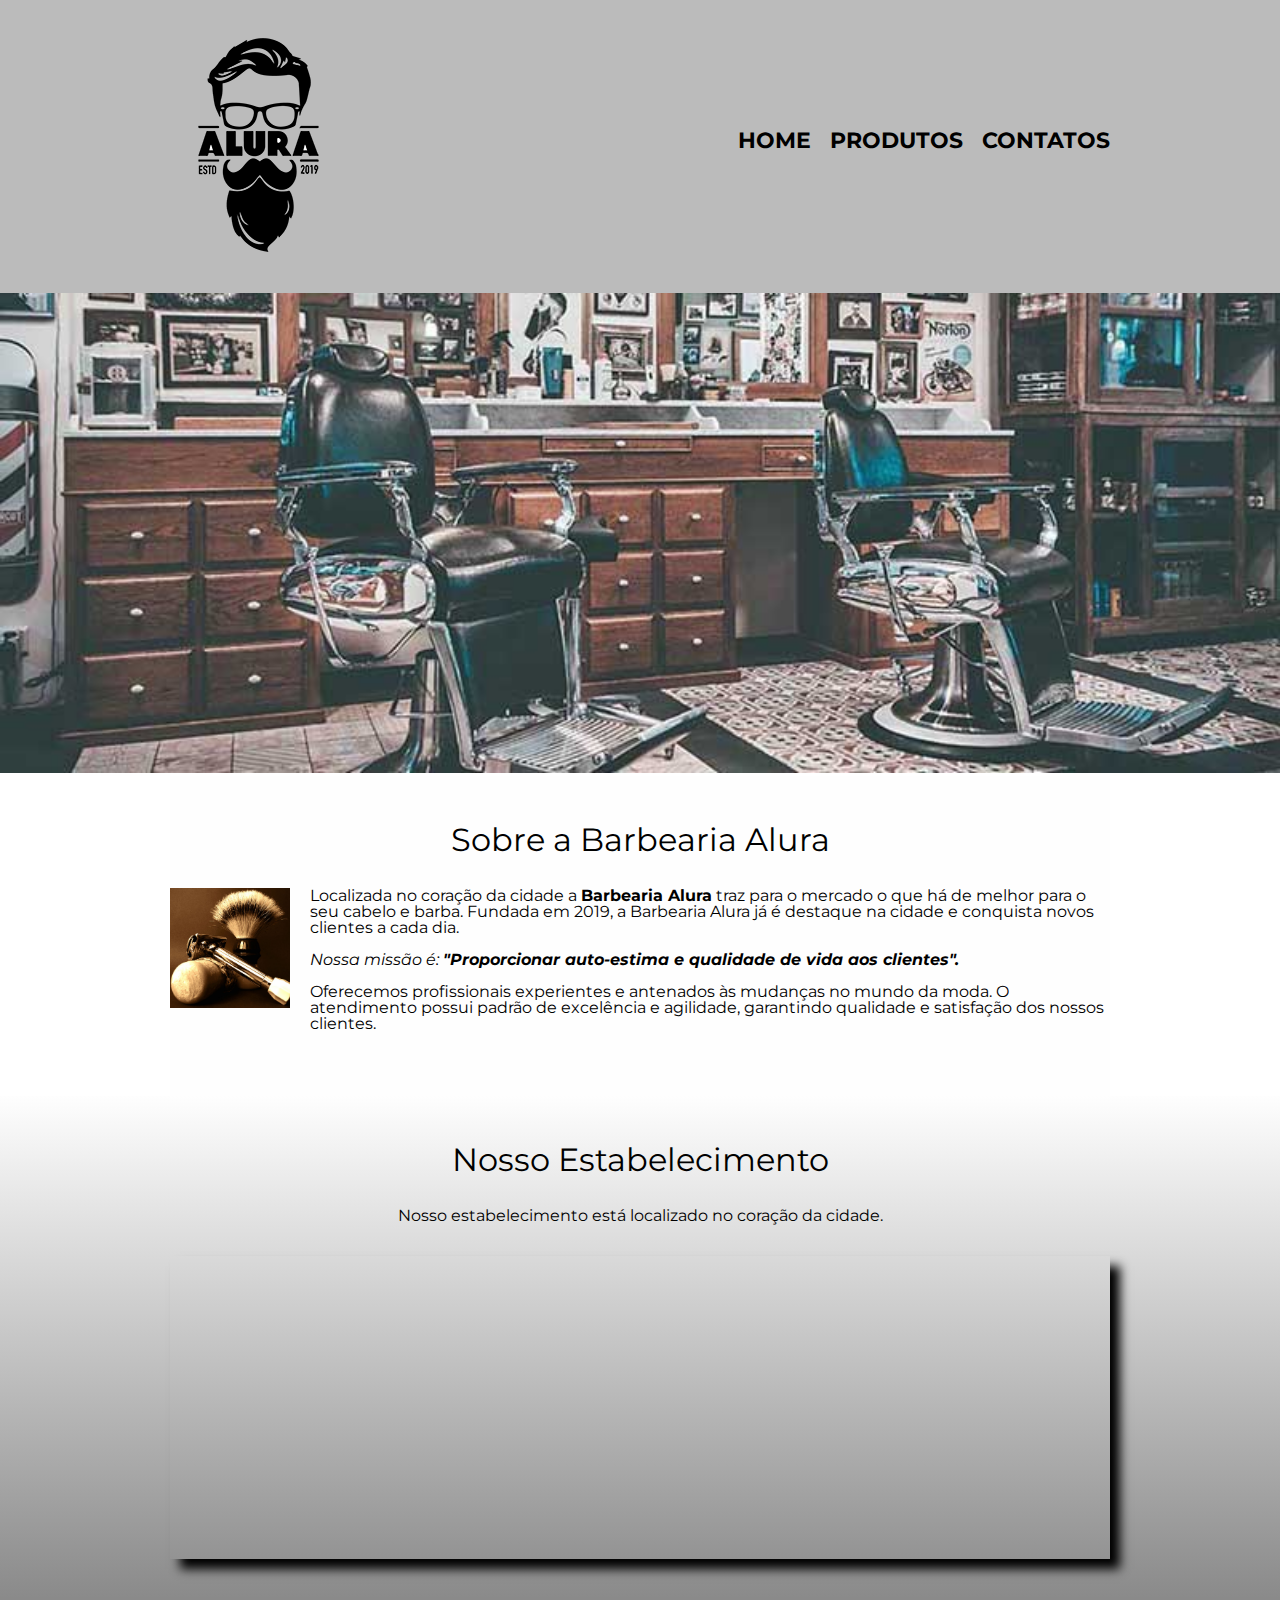
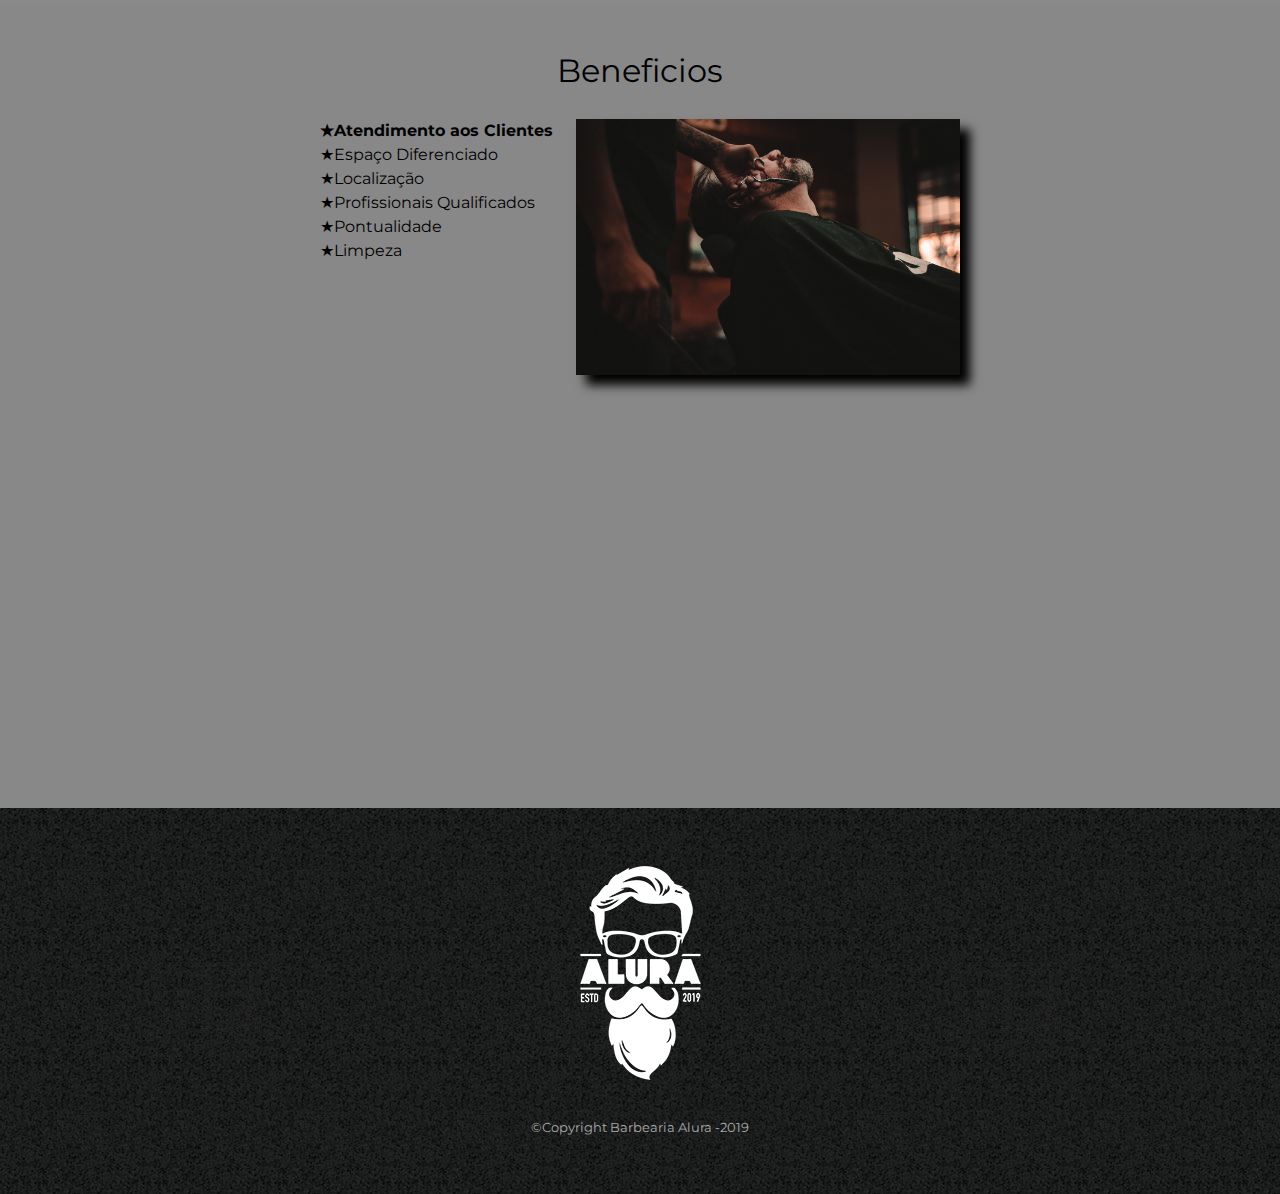
<file: index.html>
<!DOCTYPE html>

<html lang="pt-br">
	<head>

		<meta charset="utf-8">
		<meta name="viewport" content="width=device-width">

		<title>Barbearia Alura</title>

		
		<link rel="stylesheet" href="reset.css">
		<link rel="stylesheet"  href="style.css">
		<link href="https://fonts.googleapis.com/css?family=Montserrat&display=swap" rel="stylesheet">
		


	</head>

	<body>

		<header>
			<div class="caixa">
				<h1> <img src="logo.png"> </h1>

				<nav>
					<ul>
						<li><a href="index.html">Home</a></li>
						<li><a href="produtos.html">Produtos</a></li>
						<li><a href="contato.html">Contatos</a></li>
					</ul>
				</nav>
			</div>
		</header>

		<img class="banner" src="banner.jpg">

		<main>

			<section class="principal">

				<h2 class="titulo-principal">Sobre a Barbearia Alura</h2>

				<img  class= "utensilios "src="utensilios.jpg" alt="Utensilios de um Barbeiro.">

				<p>Localizada no coração da cidade a <strong>Barbearia Alura</strong> traz para o mercado o que há de melhor para o seu cabelo e barba. Fundada em 2019, a Barbearia Alura já é destaque na cidade e conquista novos clientes a cada dia.</p>

				<p  id="missao"> <em>Nossa missão é: <strong>"Proporcionar auto-estima e qualidade de vida aos clientes".</strong></em></p>

				<p>Oferecemos profissionais experientes e antenados às mudanças no mundo da moda. O atendimento possui padrão de excelência e agilidade, garantindo qualidade e satisfação dos nossos clientes.</p>

			</section>

			<section  class="mapa">

				<h3 class="titulo-principal"> Nosso Estabelecimento</h3>
				<p>Nosso estabelecimento está localizado no coração da  cidade.</p>

				<div class="mapa-conteudo">
					<iframe src="https://www.google.com/maps/embed?pb=!1m18!1m12!1m3!1d117016.89674526354!2d-46.662199775715145!3d-23.57641455651642!2m3!1f0!2f0!3f0!3m2!1i1024!2i768!4f13.1!3m3!1m2!1s0x0%3A0xab35da2f5ca62674!2sCaelum%20-%20Escola%20de%20Tecnologia!5e0!3m2!1spt-BR!2sbr!4v1624027834168!5m2!1spt-BR!2sbr" width="100%" height="300" style="border:0;" allowfullscreen="" loading="lazy"></iframe>	
				</div>	
			</section>
			<section class="beneficios">
				<h3 class="titulo-principal">Beneficios</h3>
					<div class="conteudo-beneficios">
						<ul class="lista-beneficios">
							<li class="itens">Atendimento aos Clientes</li>
							<li class="itens">Espaço Diferenciado</li>
							<li class="itens">Localização</li>
							<li class="itens">Profissionais Qualificados</li>
							<li class="itens">Pontualidade</li>
							<li class="itens">Limpeza</li>
						</ul><img src="beneficios.jpg" class="imagem-beneficios">						
					</div>	
					<div class="video">
						<iframe width="100%" height="315" src="https://www.youtube.com/embed/wcVVXUV0YUY" title="YouTube video player" frameborder="0" allow="accelerometer; autoplay; clipboard-write; encrypted-media; gyroscope; picture-in-picture" allowfullscreen></iframe>
					</div>
			</section> 
		</main>
			<footer>
				<img src="logo-branco.png">
				<p class="copyright">&copy;Copyright Barbearia Alura -2019</p>
			</footer>

	</body>


</html>
</file>
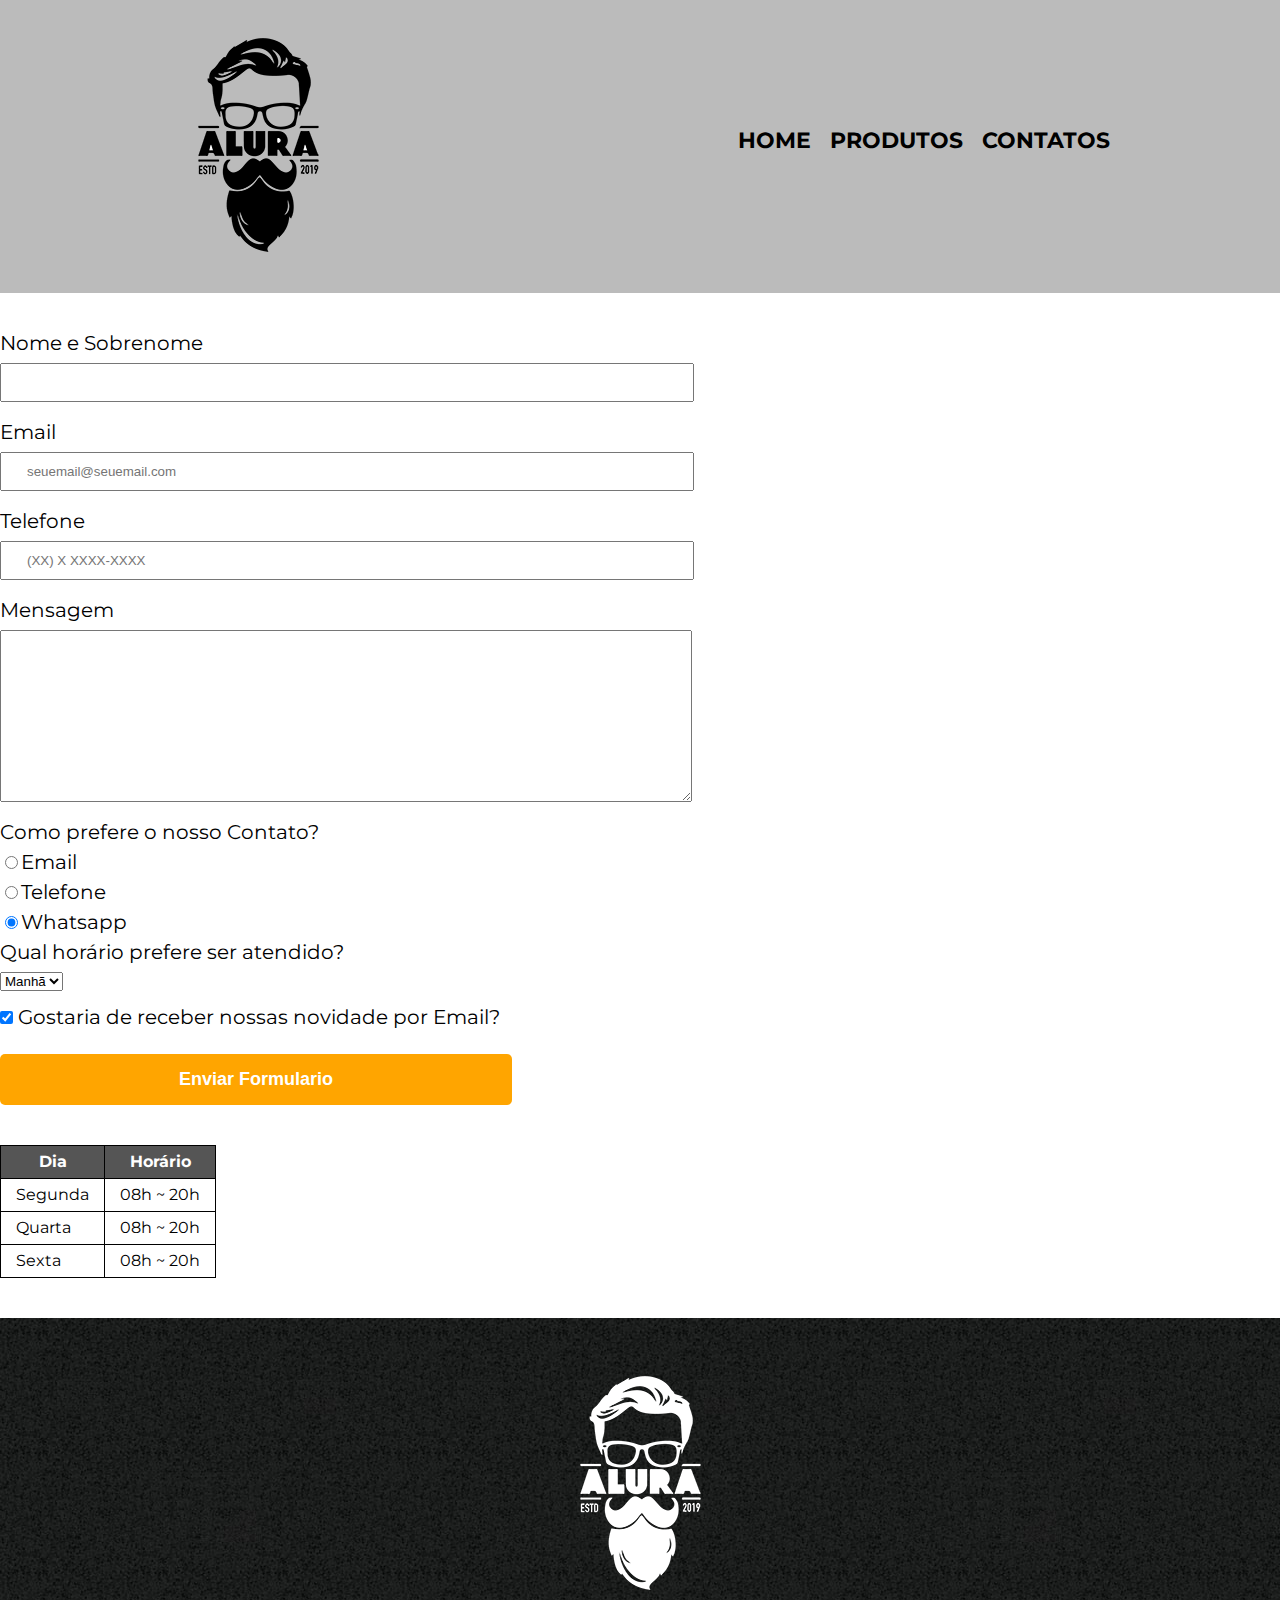
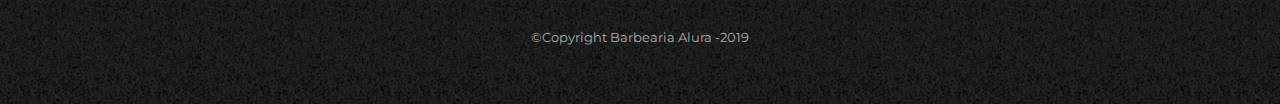
<file: contato.html>
<!DOCTYPE html>
<html>
<head>
	<meta charset="utf-8">
	<meta name="viewport" content="width=device-width">
	<title>	Contato - Barbearia Alura</title>
	<link rel="stylesheet" href="reset.css">
	<link rel="stylesheet"  href="style.css">
	<link href="https://fonts.googleapis.com/css?family=Montserrat&display=swap" rel="stylesheet">

	

</head>
<body>
	<header>
		<div class="caixa">
			<h1> <img src="logo.png" alt="Logo da Barbearia Alura"> </h1>

			<nav>
				<ul>
					<li><a href="index.html">Home</a></li>
					<li><a href="produtos.html">Produtos</a></li>
					<li><a href="contato.html">Contatos</a></li>
				</ul>
			</nav>
		</div>
	</header>

	<main>
		<form>
			<label for="nomesobrenome">Nome e Sobrenome</label>
			<input type="text" id="nomesobrenome" class="input-padrao" required>

			<label for="email">Email</label>
			<input type="email" id="email" class="input-padrao" required placeholder="seuemail@seuemail.com">

			<label for="telefone">Telefone</label>
			<input type="tel" id="telefone" class="input-padrao" required placeholder="(XX) X XXXX-XXXX">

			<label for="mensagem"> Mensagem</label>
			<textarea cols="30" rows="10" id="mensagem" class="input-padrao" required></textarea>

			<fieldset>
				<legend>Como prefere o nosso Contato?</legend>

				<label for="radio-email"><input type="radio" name="contato" value="email" id="radio-email">Email</label>
				

				<label for="radio-telefone"><input type="radio" name="contato" value="telefone" id="radio-telefone">Telefone</label>
				

				<label for="radio-whatsapp"><input type="radio" name="contato" value="whatsapp" id="radio-whatsapp" checked>Whatsapp</label>
				

			</fieldset>


			<fieldset>
				<legend>Qual horário prefere ser atendido?</legend>

				<select>
					<option>Manhã</option>
					<option>Tarde</option>
					<option>Noite</option>
				</select>
			</fieldset>

			<label><input type="checkbox" class="checkbox" checked> Gostaria de receber nossas novidade por Email?</label>



			<input type="submit" value="Enviar Formulario" class="enviar">


		</form>

		<table>
			<thead>
				<tr>
					<th>Dia</th>
					<th>Horário</th>
				</tr>
			</thead>

			<tbody>
				<tr>
					<td>Segunda</td>
					<td>08h ~ 20h</td>
				</tr>

				<tr>
					<td>Quarta</td>
					<td>08h ~ 20h</td>
				</tr>

				<tr>
					<td>Sexta</td>
					<td>08h ~ 20h</td>
				</tr>
			</tbody>
		</table>
	</main>

	<footer>
		<img src="logo-branco.png" alt="Logo da Barbearia Alura">
		<p class="copyright">&copy;Copyright Barbearia Alura -2019</p>
	</footer>
</body>
</html>
</file>
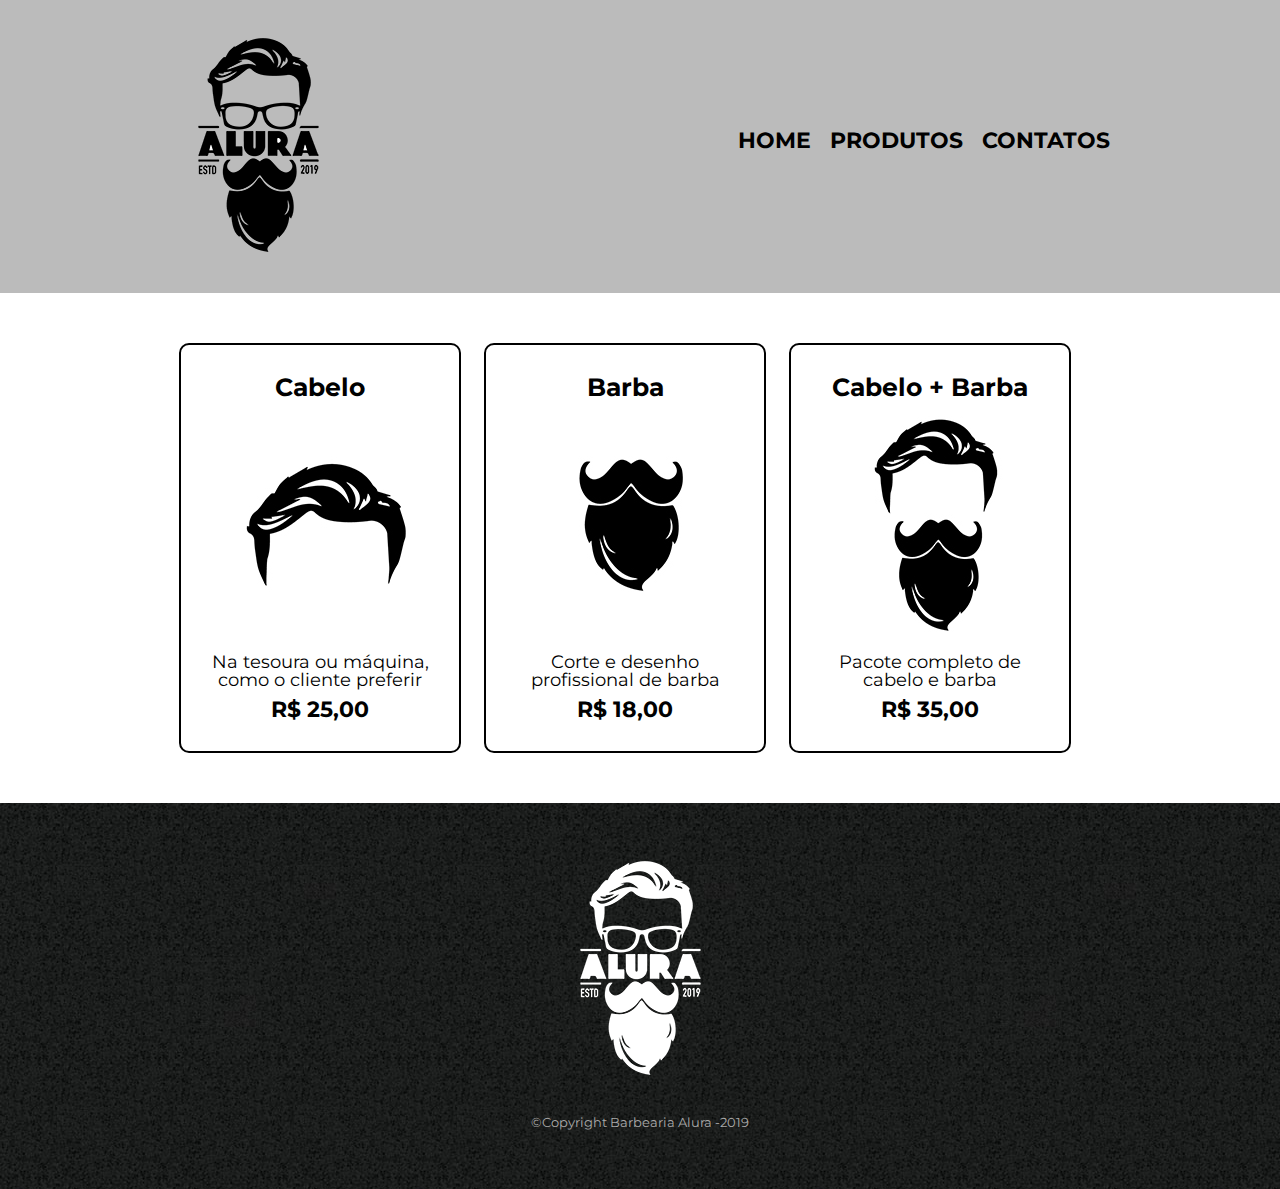
<file: produtos.html>
<!DOCTYPE html>
<html>
<head>
	<meta charset="utf-8">
	<meta name="viewport" content="width=device-width">
	<title>	Produtos - Barbearia Alura</title>
	<link rel="stylesheet" href="reset.css">
	<link rel="stylesheet"  href="style.css">
	<link href="https://fonts.googleapis.com/css?family=Montserrat&display=swap" rel="stylesheet">

</head>
<body>
	<header>
		<div class="caixa">
			<h1> <img src="logo.png"> </h1>

			<nav>
				<ul>
					<li><a href="index.html">Home</a></li>
					<li><a href="produtos.html">Produtos</a></li>
					<li><a href="contato.html">Contatos</a></li>
				</ul>
			</nav>
		</div>
	</header>

	<main>
		<ul class="produtos">
			<li>
				<h2>Cabelo</h2>
				<img src="cabelo.jpg">
				<p class="produto-descricao">Na tesoura ou máquina, como o cliente preferir</p>
				<p class="produto-preco">R$ 25,00</p>

			</li>
			<li>
				<h2>Barba</h2>
				<img src="barba.jpg">
				<p class="produto-descricao">Corte e desenho profissional de barba</p>
				<p class="produto-preco">R$ 18,00</p>
			</li>
			<li>
				<h2>Cabelo + Barba</h2>
				<img src="cabelo+barba.jpg">
				<p class="produto-descricao">Pacote completo de cabelo e barba</p>
				<p class="produto-preco">R$ 35,00</p>
			</li>
		</ul>
		
	</main>

	<footer>
		<img src="logo-branco.png">
		<p class="copyright">&copy;Copyright Barbearia Alura -2019</p>
	</footer>
</body>
</html>
</file>
<file: style.css>
body {
	font-family: 'Montserrat', sans-serif;
}

header {
	background: #BBBBBB;
	padding: 20px 0;
}


.caixa {
	position: relative;
	width: 940px;
	margin: 0 auto;
}

nav {
	position: absolute;
	top: 110px;
	right: 0;
}
nav li {
	display: inline-block;
	margin: 0 0 0 15px;
	
}

nav a {
	text-transform: uppercase;
	color: #000000;
	font-weight: bold;
	font-size: 22px;
	text-decoration: none;
	
}

nav a:hover {
	color: #C78C19;
	text-decoration: underline;
	font-size: 23px;
}

.produtos {
	width: 940px;
	margin: 0 auto;
	padding: 50px 0;

}

.produtos li {
	display: inline-block;
	text-align: center;
	width: 30%;
	vertical-align: top;
	margin: 0 1%;
	padding: 30px 20px;
	box-sizing: border-box;
	border: 2px solid #000000;
	border-radius: 10px;
}

.produtos li:hover {
	border-color: #C78C19;

}

.produtos li:hover h2 {
	font-size: 26px;
	color: #C78C19;
}

.produtos li:active {
	border-color: #088C19;

}

.produtos h2 {
	font-size: 25px;
	font-weight: bold;
}

.produto-descricao {
	font-size: 18px;

}

.produto-preco {
	font-size: 22px;
	font-weight: bold;
	margin-top: 10px;
}

footer {
	text-align: center;
	background: url(bg.jpg);	
	padding: 40px 0;
}

.copyright {
	color: #AAAAAA;
	font-size: 13px;
	margin: 20px;

}



form {
	margin: 40px 0;
}

form label, form legend {
	display: block;
	font-size: 20px;
	margin: 0 0 10px;
}

.input-padrao {
	display: block;
	margin: 0 0 20px;
	padding: 10px 25px;
	width: 50%;
}

.checkbox {
	margin: 20px 0;
}

.enviar {
	width: 40%;
	padding: 15px 0;
	background: orange;
	color: white;
	font-weight: bold;
	font-size: 18px;
	border: none;
	border-radius: 5px;
	transition: 1s all;
	cursor: pointer;
}

.enviar:hover {
	background: darkorange;
	transform: scale(1.2);
}

table {
	margin: 20px 0 40px;
}

thead {
	background: #555555;
	color: white;
	font-weight: bold;
}

td, th {
	border: 1px solid #000000;
	padding: 8px 15px;
}

/*Css Pagina Inicial*/
.banner {
	width: 100%;

}

.titulo-principal {
	text-align: center;
	font-size: 2em;
	margin: 0 0 1em;
	clear: left;

}

.principal {
	padding: 3em 0;
	background: #FEFEFE;
	width: 940px;
	margin: 0 auto;
}

.principal p {
	margin: 0 0 1em;
}

.principal strong {
	font-weight: bold;
}

.principal em {
	font-style: italic;
}

.utensilios {
	width: 120px;
	float: left;
	margin: 0 20px 20px 0;
}

.mapa {
	padding: 3em 0;
	background: linear-gradient(#FEFEFE, #888888);
}

.mapa-conteudo {
	width: 940px;
	margin: 0 auto;
	box-shadow: 10px 10px 10px #000000;


}

.mapa p {
	margin: 0 0 2em;
	text-align: center;
}

.beneficios {
	padding: 3em 0;
	background: #888888;
	
}

.conteudo-beneficios {
	width: 640px;
	margin: 0 auto;
}

.itens {
	line-height: 1.5;
}

.itens:before{
	content: "★";
}

.itens:first-child {
	font-weight: bold;
}

.itens:first-child {
	font-weight: bold;
}

.lista-beneficios {
	width: 40%;
	display: inline-block;
	vertical-align: top;
}
.imagem-beneficios {
	width: 60%;
	opacity: 1;
	transition: 400ms;
	box-shadow: 10px 10px 10px #000000;
}

.imagem-beneficios:hover {
	opacity: 0.3;
}

.video {
	width: 560px;
	margin: 2em auto;

}

@media screen  and (max-width: 480px) {

	.caixa, .principal, .conteudo-beneficios, .mapa-conteudo, .video {
		width: auto;
	}

	h1 {
		text-align: center;	
	}

	nav {
		position: static;
	}

	nav a {
		font-size: 20px;
	}
	.lista-beneficios, .imagem-beneficios {
		width: 100%;
	}

	form {
		margin: 40px 10px;

	}

	.enviar {
		width: auto;
	}

	.produtos {
		width: auto;
	}

	.produtos li {
		width: auto;
		margin: 15px 15px;
	}
}
</file>
